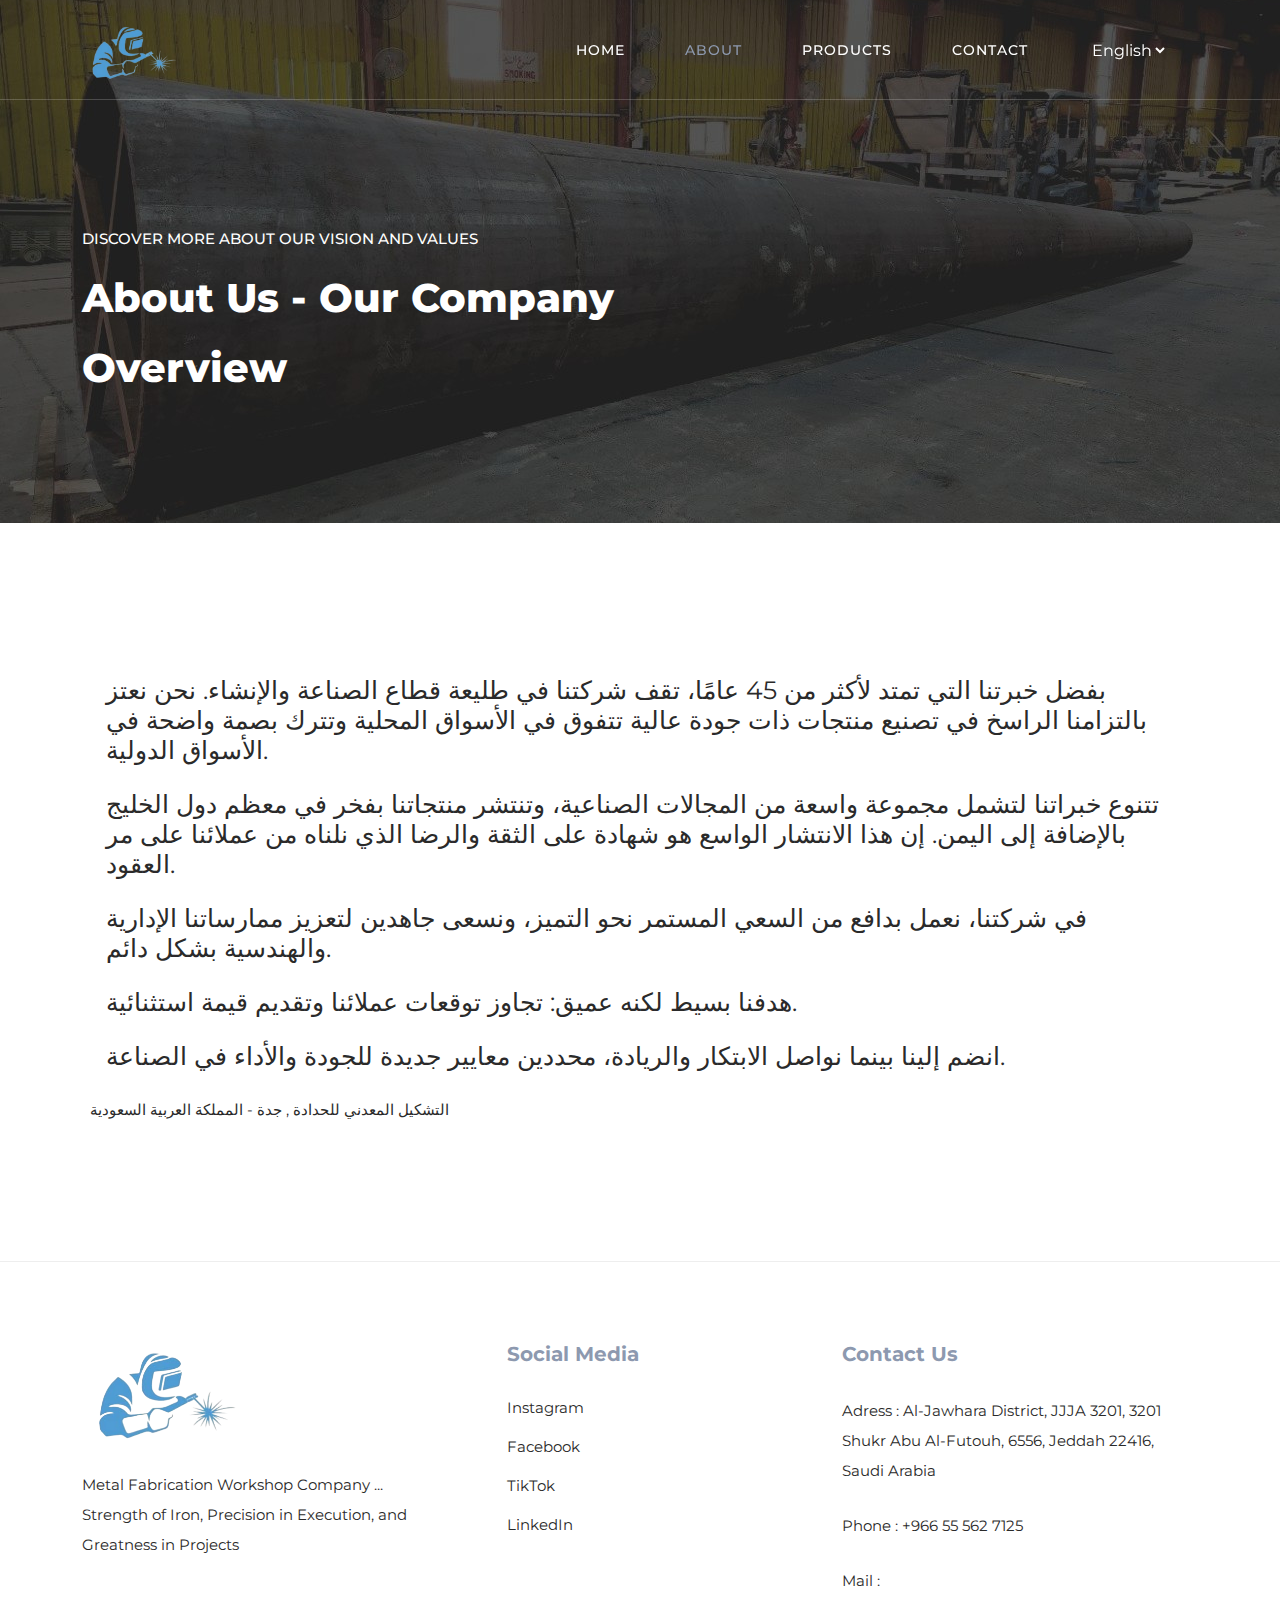
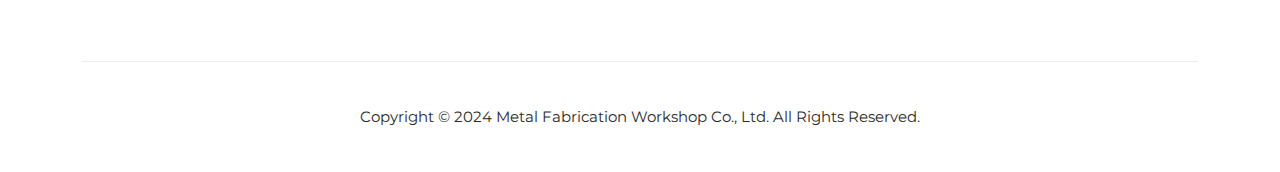
<file: about.html>
<!DOCTYPE html>
<html>

<head>

  <meta charset="UTF-8">
  <meta name="viewport" content="width=device-width, initial-scale=1, shrink-to-fit=no">
  <meta name="description" content="">
  <meta name="author" content="">
  <link rel="preconnect" href="https://fonts.gstatic.com">
  <link href="https://fonts.googleapis.com/css2?family=Montserrat:wght@100;200;300;400;500;600;700;800;900&display=swap"
    rel="stylesheet">
  <link rel="preconnect" href="https://fonts.googleapis.com">
  <link rel="preconnect" href="https://fonts.gstatic.com" crossorigin>
  <link
    href="https://fonts.googleapis.com/css2?family=El+Messiri:wght@400..700&family=Oswald:wght@200..700&display=swap"
    rel="stylesheet">
  <title>Metal Fabrication Workshop Company</title>
  <link rel="icon" href="assets/images/logo.png" type="image/png">
  <!-- Bootstrap core CSS -->
  <link href="vendor/bootstrap/css/bootstrap.min.css" rel="stylesheet">

  <!-- Additional CSS Files -->
  <link rel="stylesheet" href="assets/css/fontawesome.css">
  <link rel="stylesheet" href="assets/css/templatemo-plot-listing.css">
  <link rel="stylesheet" href="assets/css/animated.css">
  <link rel="stylesheet" href="assets/css/owl.css">
  <!--

TemplateMo 564 Plot Listing

https://templatemo.com/tm-564-plot-listing

-->
</head>

<body>

  <!-- ***** Preloader Start ***** -->
  <div id="js-preloader" class="js-preloader">
    <div class="preloader-inner">
      <span class="dot"></span>
      <div class="dots">
        <span></span>
        <span></span>
        <span></span>
      </div>
    </div>
  </div>
  <!-- ***** Preloader End ***** -->

  <!-- ***** Header Area Start ***** -->
  <header class="header-area header-sticky wow slideInDown" data-wow-duration="0.75s" data-wow-delay="0s">
    <div class="container">
      <div class="row">
        <div class="col-12">
          <nav class="main-nav">
            <!-- ***** Logo Start ***** -->
            <a href="index.html" class="logo">
              <img src="assets/images/logo.png" alt="">
            </a>
            <!-- ***** Logo End ***** -->
            <!-- ***** Menu Start ***** -->
            <ul class="nav">
              <li><a href="index.html" data-trans="home">Home</a></li>
              <li><a href="about.html" class="active" data-trans="about">About</a></li>
              <li><a href="products.html" data-trans="products">Products</a></li>
              <li><a href="contact.html" data-trans="contact">Contact</a></li>
              <li>
                <select name="lang" id="lang-select">
                  <option value="en">English</option>
                  <option value="ar">العربية</option>

                </select>
              </li>
            </ul>
            <a class='menu-trigger'>
              <span>Menu</span>
            </a>
            <!-- ***** Menu End ***** -->
          </nav>
        </div>
      </div>
    </div>
  </header>
  <!-- ***** Header Area End ***** -->

  <div class="page-heading">
    <div class="container">
      <div class="row">
        <div class="col-lg-8">
          <div class="top-text header-text">
            <h6 data-trans="aboutSubTitle">Discover More About Our Vision and Values</h6>
            <h2 data-trans="aboutTitle">About Us - Our Company Overview</h2>
          </div>
        </div>
      </div>
    </div>
  </div>



  <div class="about-post">
    <div class="container">
      <div class="row">
        <div class="col-lg-12">
          <div class="about">
            <div class="about-section">
              <p data-trans="aboutFirst">بفضل خبرتنا التي تمتد لأكثر من 45 عامًا، تقف شركتنا في طليعة قطاع الصناعة والإنشاء. نحن نعتز بالتزامنا
                الراسخ في تصنيع منتجات ذات جودة عالية تتفوق في الأسواق المحلية وتترك بصمة واضحة في الأسواق الدولية.</p>
              <p data-trans="aboutSecond">تتنوع خبراتنا لتشمل مجموعة واسعة من المجالات الصناعية، وتنتشر منتجاتنا بفخر في معظم دول الخليج بالإضافة
                إلى اليمن. إن هذا الانتشار الواسع هو شهادة على الثقة والرضا الذي نلناه من عملائنا على مر العقود.</p>
              <p data-trans="aboutThird">في شركتنا، نعمل بدافع من السعي المستمر نحو التميز، ونسعى جاهدين لتعزيز ممارساتنا الإدارية والهندسية
                بشكل دائم.</p>
              <p data-trans="aboutForth">هدفنا بسيط لكنه عميق: تجاوز توقعات عملائنا وتقديم قيمة استثنائية.</p>
              <p data-trans="aboutFifth">انضم إلينا بينما نواصل الابتكار والريادة، محددين معايير جديدة للجودة والأداء في الصناعة.</p>
              <p class="sign" data-trans="aboutSixth">التشكيل المعدني للحدادة , جدة - المملكة العربية السعودية</p>
            </div>
          </div>

        </div>
      </div>
    </div>
  </div>

  <footer>
    <div class="container">
      <div class="row">
        <div class="col-lg-4">
          <div class="about">
            <div class="logo">
              <img src="assets/images/logo.png" alt="mfwcLogo">
            </div>
            <p data-trans="logoAndSolgan">Metal Fabrication Workshop Company ... <br> Strength of Iron, Precision in
              Execution, and Greatness in
              Projects</p>
          </div>
        </div>
        <div class="col-lg-4">
          <div class="helpful-links">
            <h4 data-trans="social">Social Media</h4>
            <div class="row">
              <div class="col-lg-12">
                <ul>
                  <li><a href="#" data-trans="insta">Instagram</a></li>
                  <li><a href="#" data-trans="face">Facebook</a></li>
                  <li><a href="#" data-trans="tiktok">TikTok</a></li>
                  <li><a href="#" data-trans="linkedin">LinkedIn</a></li>
                </ul>
              </div>
            </div>
          </div>
        </div>
        <div class="col-lg-4">
          <div class="contact-us">
            <h4 data-trans="contact">Contact Us</h4>
            <p data-trans="contactAdress">Adress : Al-Jawhara District, JJJA 3201, 3201 Shukr Abu Al-Futouh, 6556,
              Jeddah 22416, Saudi Arabia</p>
            <p data-trans="contactPhone">Phone : +966 55 562 7125</p>
            <p data-trans="contactMail">Mail : </p>
          </div>
        </div>
        <div class="col-lg-12">
          <div class="sub-footer">
            <p data-trans="copyright">Copyright © 2024 Metal Fabrication Workshop Co., Ltd. All Rights Reserved.
              <br>
          </div>
        </div>
      </div>
    </div>
  </footer>


  <!-- Scripts -->
  <script src="vendor/jquery/jquery.min.js"></script>
  <script src="vendor/bootstrap/js/bootstrap.bundle.min.js"></script>
  <script src="assets/js/owl-carousel.js"></script>
  <script src="assets/js/animation.js"></script>
  <script src="assets/js/imagesloaded.js"></script>
  <script src="assets/js/custom.js"></script>

</body>

</html>
</file>
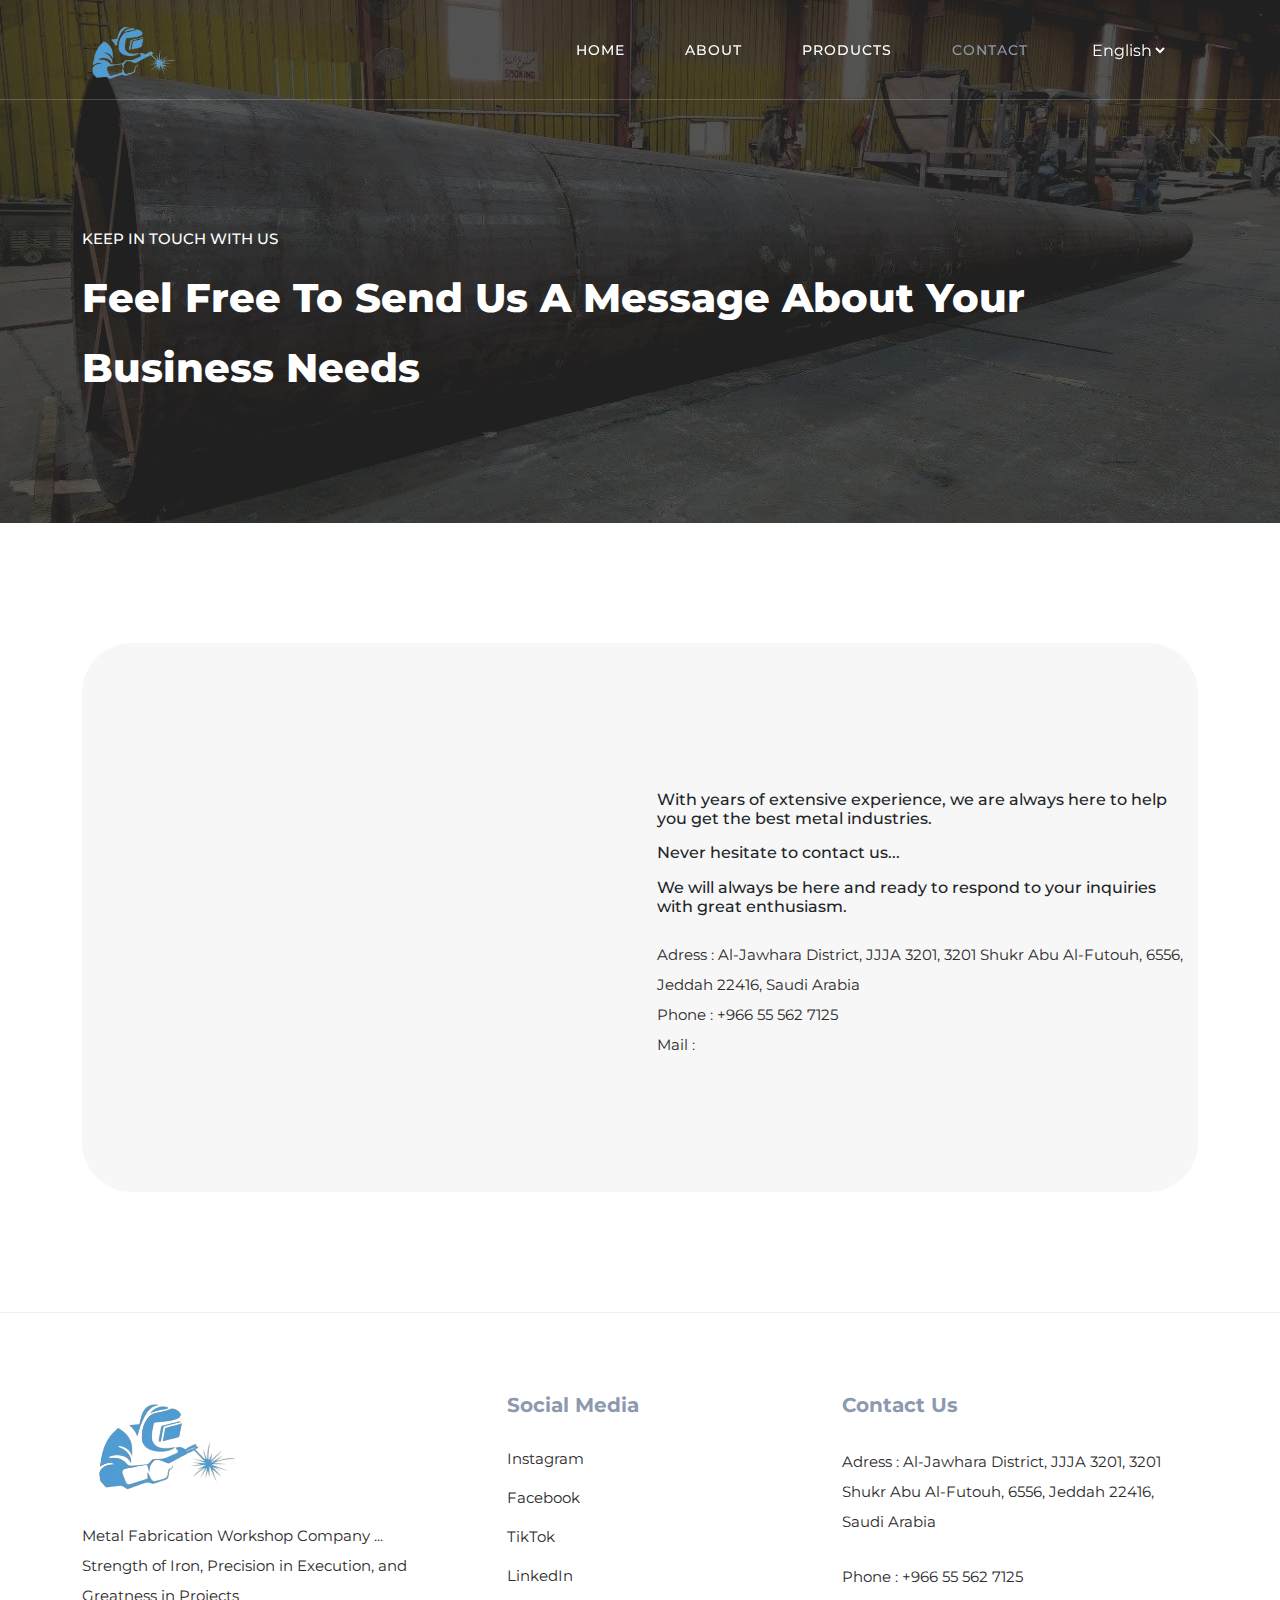
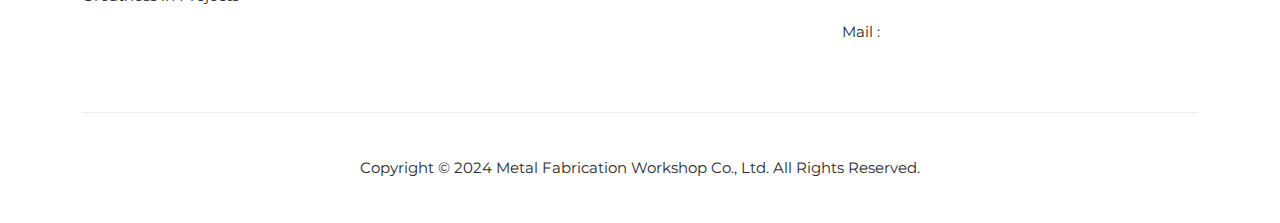
<file: contact.html>
<!DOCTYPE html>
<html>
<head>

  <meta charset="UTF-8">
  <meta name="viewport" content="width=device-width, initial-scale=1, shrink-to-fit=no">
  <meta name="description" content="">
  <meta name="author" content="">
  <link rel="preconnect" href="https://fonts.gstatic.com">
  <link href="https://fonts.googleapis.com/css2?family=Montserrat:wght@100;200;300;400;500;600;700;800;900&display=swap"
    rel="stylesheet">
  <link rel="preconnect" href="https://fonts.googleapis.com">
  <link rel="preconnect" href="https://fonts.gstatic.com" crossorigin>
  <link href="https://fonts.googleapis.com/css2?family=El+Messiri:wght@400..700&family=Oswald:wght@200..700&display=swap" rel="stylesheet">
  <title>Metal Fabrication Workshop Company</title>
  <link rel="icon" href="assets/images/logo.png" type="image/png">
  <!-- Bootstrap core CSS -->
  <link href="vendor/bootstrap/css/bootstrap.min.css" rel="stylesheet">

  <!-- Additional CSS Files -->
  <link rel="stylesheet" href="assets/css/fontawesome.css">
  <link rel="stylesheet" href="assets/css/templatemo-plot-listing.css">
  <link rel="stylesheet" href="assets/css/animated.css">
  <link rel="stylesheet" href="assets/css/owl.css">
  <!--

TemplateMo 564 Plot Listing

https://templatemo.com/tm-564-plot-listing

-->
</head>

<body>

  <!-- ***** Preloader Start ***** -->
  <div id="js-preloader" class="js-preloader">
    <div class="preloader-inner">
      <span class="dot"></span>
      <div class="dots">
        <span></span>
        <span></span>
        <span></span>
      </div>
    </div>
  </div>
  <!-- ***** Preloader End ***** -->

  <!-- ***** Header Area Start ***** -->
  <header class="header-area header-sticky wow slideInDown" data-wow-duration="0.75s" data-wow-delay="0s">
    <div class="container">
      <div class="row">
        <div class="col-12">
          <nav class="main-nav">
            <!-- ***** Logo Start ***** -->
            <a href="index.html" class="logo">
              <img src="assets/images/logo.png" alt="">
            </a>
            <!-- ***** Logo End ***** -->
            <!-- ***** Menu Start ***** -->
            <ul class="nav">
              <li><a href="index.html" data-trans="home">Home</a></li>
              <li><a href="about.html" data-trans="about">About</a></li>
              <li><a href="products.html" data-trans="products">Products</a></li>
              <li><a href="contact.html" class="active" data-trans="contact">Contact</a></li>
              <li>
                <select name="lang" id="lang-select">
                  <option value="en">English</option>
                  <option value="ar">العربية</option>

                </select>
              </li>
            </ul>
            <a class='menu-trigger'>
              <span>Menu</span>
            </a>
            <!-- ***** Menu End ***** -->
          </nav>
        </div>
      </div>
    </div>
  </header>
  <!-- ***** Header Area End ***** -->

  <div class="page-heading">
    <div class="container">
      <div class="row">
        <div class="col-lg-12">
          <div class="top-text header-text">
            <h6 data-trans="contactSubTitle">Keep in touch with us</h6>
            <h2 data-trans="contactTitle">Feel free to send us a message about your business needs</h2>
          </div>
        </div>
      </div>
    </div>
  </div>

  <div class="contact-page">
    <div class="container">
      <div class="row">
        <div class="col-lg-12">
          <div class="inner-content">
            <div class="row">
              <div class="col-lg-6">
                <div id="map">
                  <iframe src="https://www.google.com/maps/embed?pb=!1m18!1m12!1m3!1d3713.6817769018066!2d39.25644631080807!3d21.441749573383817!2m3!1f0!2f0!3f0!3m2!1i1024!2i768!4f13.1!3m3!1m2!1s0x15c3cd0054974f51%3A0xd454ae01840c3486!2z2KfZhNiq2LTZg9mK2YQg2KfZhNmF2LnYr9mG2YogbWV0YWwgZmFicmljYXRpb24!5e0!3m2!1str!2str!4v1722418588848!5m2!1str!2str" width="600" height="550" style="border-radius:50px;" allowfullscreen="" loading="lazy" referrerpolicy="no-referrer-when-downgrade"></iframe>                </div>
              </div>
              <div class="col-lg-6 align-self-center">
                <h6 data-trans="contactFirstLine">With years of extensive experience, we are always here to help you get the best metal industries.</h6>
                <h6 data-trans="contactSecondLine">Never hesitate to contact us...</h6>
                <h6 data-trans="contactTherdLine">We will always be here and ready to respond to your inquiries with great enthusiasm.</h6>
                <br>
                  <ul>
                    <li><p data-trans="contactAdress">Adress : Al-Jawhara District, JJJA 3201, 3201 Shukr Abu Al-Futouh, 6556, Jeddah 22416, Saudi Arabia</p></li>
                    <li><p data-trans="contactPhone">Phone : +966 55 562 7125</p></li>
                    <li><p data-trans="contactMail">Mail : </p></li>
                  </ul>
              </div>
            </div>
          </div>
        </div>
      </div>
    </div>
  </div>

  <footer>
    <div class="container">
      <div class="row">
        <div class="col-lg-4">
          <div class="about">
            <div class="logo">
              <img src="assets/images/logo.png" alt="mfwcLogo">
            </div>
            <p data-trans="logoAndSolgan">Metal Fabrication Workshop Company ... <br> Strength of Iron, Precision in Execution, and Greatness in
              Projects</p>
          </div>
        </div>
        <div class="col-lg-4">
          <div class="helpful-links">
            <h4 data-trans="social">Social Media</h4>
            <div class="row">
              <div class="col-lg-12">
                <ul>
                  <li><a href="#" data-trans="insta">Instagram</a></li>
                  <li><a href="#" data-trans="face">Facebook</a></li>
                  <li><a href="#" data-trans="tiktok">TikTok</a></li>
                  <li><a href="#" data-trans="linkedin">LinkedIn</a></li>
                </ul>
              </div>
            </div>
          </div>
        </div>
        <div class="col-lg-4">
          <div class="contact-us">
            <h4 data-trans="contact">Contact Us</h4>
            <p data-trans="contactAdress">Adress : Al-Jawhara District, JJJA 3201, 3201 Shukr Abu Al-Futouh, 6556, Jeddah 22416, Saudi Arabia</p>
            <p data-trans="contactPhone">Phone : +966 55 562 7125</p>
            <p data-trans="contactMail">Mail : </p>
          </div>
        </div>
        <div class="col-lg-12">
          <div class="sub-footer">
            <p data-trans="copyright">Copyright © 2024 Metal Fabrication Workshop Co., Ltd. All Rights Reserved.
              <br>
          </div>
        </div>
      </div>
    </div>
  </footer>


  <!-- Scripts -->
  <script src="vendor/jquery/jquery.min.js"></script>
  <script src="vendor/bootstrap/js/bootstrap.bundle.min.js"></script>
  <script src="assets/js/owl-carousel.js"></script>
  <script src="assets/js/animation.js"></script>
  <script src="assets/js/imagesloaded.js"></script>
  <script src="assets/js/custom.js"></script>

</body>

</html>
</file>
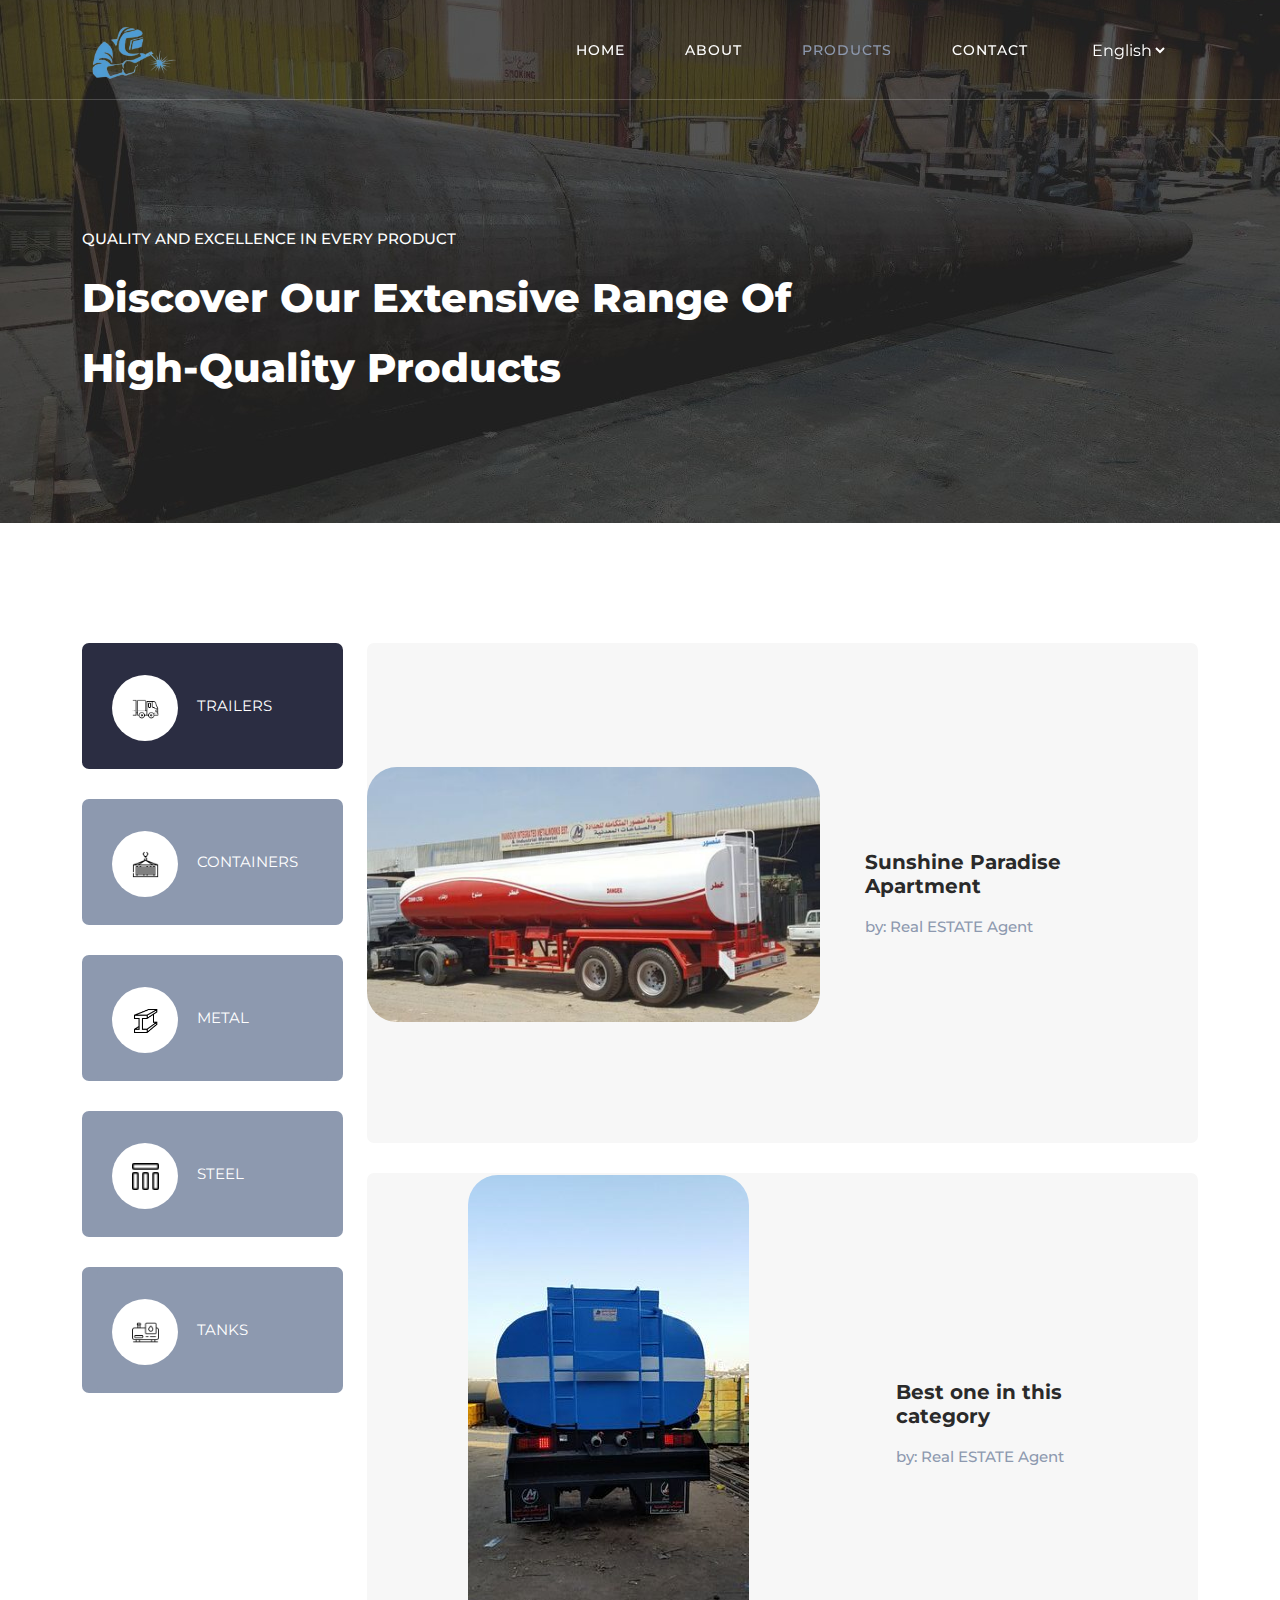
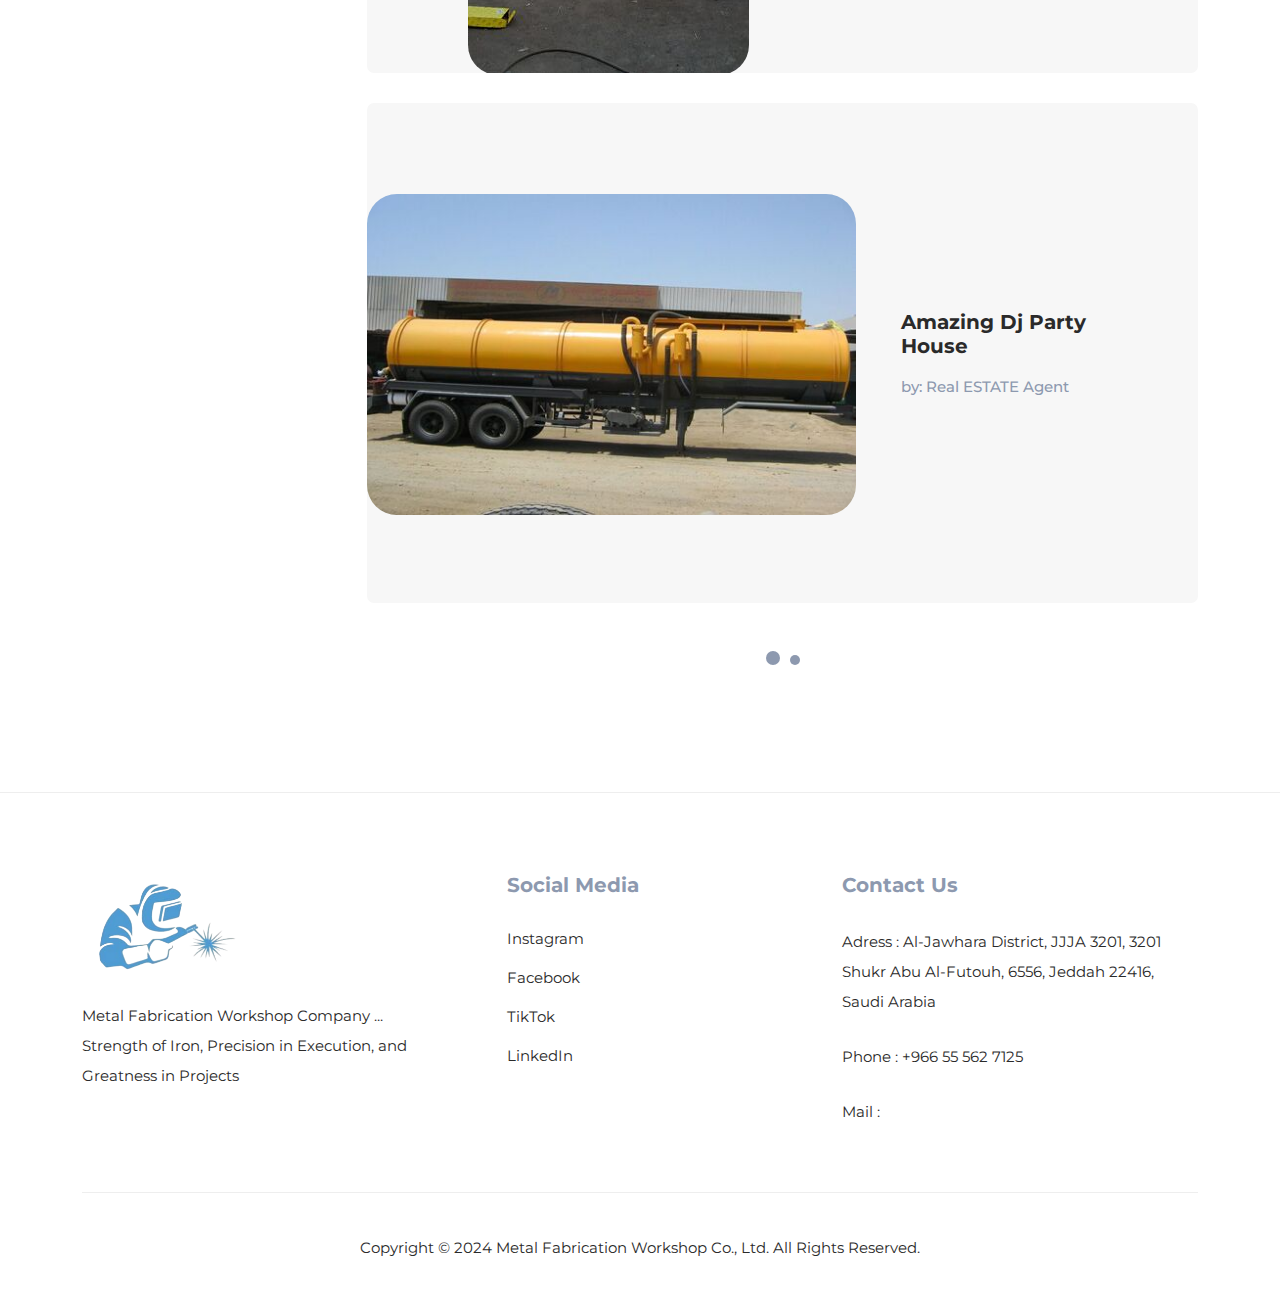
<file: products.html>
<!DOCTYPE html>
<html>

<head>

  <meta charset="UTF-8">
  <meta name="viewport" content="width=device-width, initial-scale=1, shrink-to-fit=no">
  <meta name="description" content="">
  <meta name="author" content="">
  <link rel="preconnect" href="https://fonts.gstatic.com">
  <link href="https://fonts.googleapis.com/css2?family=Montserrat:wght@100;200;300;400;500;600;700;800;900&display=swap"
    rel="stylesheet">
  <link rel="preconnect" href="https://fonts.googleapis.com">
  <link rel="preconnect" href="https://fonts.gstatic.com" crossorigin>
  <link
    href="https://fonts.googleapis.com/css2?family=El+Messiri:wght@400..700&family=Oswald:wght@200..700&display=swap"
    rel="stylesheet">
  <title>Metal Fabrication Workshop Company</title>
  <link rel="icon" href="assets/images/logo.png" type="image/png">
  <!-- Bootstrap core CSS -->
  <link href="vendor/bootstrap/css/bootstrap.min.css" rel="stylesheet">

  <!-- Additional CSS Files -->
  <link rel="stylesheet" href="assets/css/fontawesome.css">
  <link rel="stylesheet" href="assets/css/templatemo-plot-listing.css">
  <link rel="stylesheet" href="assets/css/animated.css">
  <link rel="stylesheet" href="assets/css/owl.css">
  <!--

TemplateMo 564 Plot Listing

https://templatemo.com/tm-564-plot-listing

-->
</head>

<body>

  <!-- ***** Preloader Start ***** -->
  <div id="js-preloader" class="js-preloader">
    <div class="preloader-inner">
      <span class="dot"></span>
      <div class="dots">
        <span></span>
        <span></span>
        <span></span>
      </div>
    </div>
  </div>
  <!-- ***** Preloader End ***** -->

  <!-- ***** Header Area Start ***** -->
  <header class="header-area header-sticky wow slideInDown" data-wow-duration="0.75s" data-wow-delay="0s">
    <div class="container">
      <div class="row">
        <div class="col-12">
          <nav class="main-nav">
            <!-- ***** Logo Start ***** -->
            <a href="index.html" class="logo">
              <img src="assets/images/logo.png" alt="">
            </a>
            <!-- ***** Logo End ***** -->
            <!-- ***** Menu Start ***** -->
            <ul class="nav">
              <li><a href="index.html" data-trans="home">Home</a></li>
              <li><a href="about.html" data-trans="about">About</a></li>
              <li><a href="products.html" class="active" data-trans="products">Products</a></li>
              <li><a href="contact.html" data-trans="contact">Contact</a></li>
              <li>
                <select name="lang" id="lang-select">
                  <option value="en">English</option>
                  <option value="ar">العربية</option>

                </select>
              </li>
            </ul>
            <a class='menu-trigger'>
              <span>Menu</span>
            </a>
            <!-- ***** Menu End ***** -->
          </nav>
        </div>
      </div>
    </div>
  </header>
  <!-- ***** Header Area End ***** -->

  <div class="page-heading">
    <div class="container">
      <div class="row">
        <div class="col-lg-8">
          <div class="top-text header-text">
            <h6 data-trans="productSubTitle">Quality and Excellence in Every Product</h6>
            <h2 data-trans="productTitle">Discover Our Extensive Range of High-Quality Products </h2>
          </div>
        </div>
      </div>
    </div>
  </div>

  <div class="listing-page">
    <div class="container">
      <div class="row">
        <div class="col-lg-12">
          <div class="naccs">
            <div class="grid">
              <div class="row">
                <div class="col-lg-3">
                  <div class="menu">
                    <div class="first-thumb active">
                      <div class="thumb">
                        <span class="icon"><img src="assets/images/icons8-tow-truck-with-trailers-80.png" alt=""></span>
                        <span data-trans="trailers">TRAILERS</span>
                      </div>
                    </div>
                    <div>
                      <div class="thumb">
                        <span class="icon"><img src="assets/images/icons8-container-64.png" alt=""></span>
                        <span data-trans="containers">CONTAINERS</span>
                      </div>
                    </div>
                    <div>
                      <div class="thumb">
                        <span class="icon"><img src="assets/images/icons8-metal-50.png" alt=""></span>
                        <span data-trans="metal">METAL FABRICATION</span>
                      </div>
                    </div>
                    <div>
                      <div class="thumb">
                        <span class="icon"><img src="assets/images/icons8-structure.png" alt=""></span>
                        <span data-trans="steel">STEEL STRUCTURES</span>
                      </div>
                    </div>
                    <div class="last-thumb">
                      <div class="thumb">
                        <span class="icon"><img src="assets/images/icons8-water-tank-64.png" alt=""></span>
                        <span data-trans="tanks">TANKS</span>
                      </div>
                    </div>
                  </div>
                </div>
                <div class="col-lg-9">
                  <ul class="nacc">
                    <!-- first category listing of items -->
                    <li class="active">
                      <div>
                        <div class="col-lg-12">
                          <div class="owl-carousel owl-listing">
                            <div class="item">
                              <div class="row">
                                <div class="col-lg-12">
                                  <div class="listing-item">
                                    <div class="left-image">
                                      <a href="#"><img src="assets/images/tril2.jpg" alt=""></a>
                                      <div class="hover-content">
                                        <div class="main-white-button">
                                          <a href="contact.html"><i class="fa fa-eye"></i> Contact Now</a>
                                        </div>
                                      </div>
                                    </div>
                                    <div class="right-content align-self-center">
                                      <h4>Sunshine Paradise Apartment</h4>
                                      <h6>by: Real ESTATE Agent</h6>
                                    </div>
                                  </div>
                                </div>
                                <div class="col-lg-12">
                                  <div class="listing-item">
                                    <div class="left-image">
                                      <a href="#"><img src="assets/images/tril3.jpg" alt=""></a>
                                      <div class="hover-content">
                                        <div class="main-white-button">
                                          <a href="contact.html"><i class="fa fa-eye"></i> Contact Now</a>
                                        </div>
                                      </div>
                                    </div>
                                    <div class="right-content align-self-center">
                                      <h4>Best one in this category</h4>
                                      <h6>by: Real ESTATE Agent</h6>
                                    </div>
                                  </div>
                                </div>
                                <div class="col-lg-12">
                                  <div class="listing-item">
                                    <div class="left-image">
                                      <a href="#"><img src="assets/images/tril4.jpg" alt=""></a>
                                      <div class="hover-content">
                                        <div class="main-white-button">
                                          <a href="contact.html"><i class="fa fa-eye"></i> Contact Now</a>
                                        </div>
                                      </div>
                                    </div>
                                    <div class="right-content align-self-center">
                                      <h4>Amazing Dj Party House</h4>
                                      <h6>by: Real ESTATE Agent</h6>
                                    </div>
                                  </div>
                                </div>
                              </div>
                            </div>
                            <div class="item">
                              <div class="row">
                                <div class="col-lg-12">
                                  <div class="listing-item">
                                    <div class="left-image">
                                      <a href="#"><img src="assets/images/tril5.jpg" alt=""></a>
                                      <div class="hover-content">
                                        <div class="main-white-button">
                                          <a href="contact.html"><i class="fa fa-eye"></i> Contact Now</a>
                                        </div>
                                      </div>
                                    </div>
                                    <div class="right-content align-self-center">
                                      <h4>Sunshine Villa Condo</h4>
                                      <h6>by: Real ESTATE Agent</h6>
                                    </div>
                                  </div>
                                </div>
                                <div class="col-lg-12">
                                  <div class="listing-item">
                                    <div class="left-image">
                                      <a href="#"><img src="assets/images/tril6.jpg" alt=""></a>
                                      <div class="hover-content">
                                        <div class="main-white-button">
                                          <a href="contact.html"><i class="fa fa-eye"></i> Contact Now</a>
                                        </div>
                                      </div>
                                    </div>
                                    <div class="right-content align-self-center">
                                      <h4>Gaming Studio Units</h4>
                                      <h6>by: Real ESTATE Agent</h6>
                                    </div>
                                  </div>
                                </div>
                                <div class="col-lg-12">
                                  <div class="listing-item">
                                    <div class="left-image">
                                      <a href="#"><img src="assets/images/tank1.png" alt=""></a>
                                      <div class="hover-content">
                                        <div class="main-white-button">
                                          <a href="contact.html"><i class="fa fa-eye"></i> Contact Now</a>
                                        </div>
                                      </div>
                                    </div>
                                    <div class="right-content align-self-center">
                                      <h4>Gaming Studio Units</h4>
                                      <h6>by: Real ESTATE Agent</h6>
                                    </div>
                                  </div>
                                </div>
                              </div>
                            </div>
                          </div>
                    </li>

                    <!-- second category listing of items -->
                    <li>
                      <div>
                        <div class="col-lg-12">
                          <div class="owl-carousel owl-listing">
                            <div class="item">
                              <div class="row">
                                <div class="col-lg-12">
                                  <div class="listing-item">
                                    <div class="left-image">
                                      <a href="#"><img src="assets/images/contianer2.jpg" alt=""></a>
                                      <div class="hover-content">
                                        <div class="main-white-button">
                                          <a href="contact.html"><i class="fa fa-eye"></i> Contact Now</a>
                                        </div>
                                      </div>
                                    </div>
                                    <div class="right-content align-self-center">
                                      <h4>Food Item 2</h4>
                                      <h6>by: Food Delivery</h6>
                                    </div>
                                  </div>
                                </div>
                                <div class="col-lg-12">
                                  <div class="listing-item">
                                    <div class="left-image">
                                      <a href="#"><img src="assets/images/contianer3.jpg" alt=""></a>
                                      <div class="hover-content">
                                        <div class="main-white-button">
                                          <a href="contact.html"><i class="fa fa-eye"></i> Contact Now</a>
                                        </div>
                                      </div>
                                    </div>
                                    <div class="right-content align-self-center">
                                      <h4>Food Item 3</h4>
                                      <h6>by: Food Delivery</h6>
                                    </div>
                                  </div>
                                </div>
                              </div>
                            </div>
                          </div>
                        </div>
                      </div>
                    </li>

                    <!-- third category first page -->
                    <li>
                      <div>
                        <div class="col-lg-12">
                          <div class="owl-carousel owl-listing">
                            <div class="item">
                              <div class="row">
                                <div class="col-lg-12">
                                  <div class="listing-item">
                                    <div class="left-image">
                                      <a href="#"><img src="assets/images/metal2.jpg" alt=""></a>
                                      <div class="hover-content">
                                        <div class="main-white-button">
                                          <a href="contact.html"><i class="fa fa-eye"></i> Contact Now</a>
                                        </div>
                                      </div>
                                    </div>
                                    <div class="right-content align-self-center">
                                      <h4>Third Category First Page</h4>
                                      <h6>by: Sale Agent</h6>
                                    </div>
                                  </div>
                                </div>
                                <div class="col-lg-12">
                                  <div class="listing-item">
                                    <div class="left-image">
                                      <a href="#"><img src="assets/images/metal3.jpg" alt=""></a>
                                      <div class="hover-content">
                                        <div class="main-white-button">
                                          <a href="contact.html"><i class="fa fa-eye"></i> Contact Now</a>
                                        </div>
                                      </div>
                                    </div>
                                    <div class="right-content align-self-center">
                                      <h4>Car Item 2</h4>
                                      <h6>by: Sale Agent</h6>
                                    </div>
                                  </div>
                                </div>
                                <div class="col-lg-12">
                                  <div class="listing-item">
                                    <div class="left-image">
                                      <a href="#"><img src="assets/images/metal4.jpg" alt=""></a>
                                      <div class="hover-content">
                                        <div class="main-white-button">
                                          <a href="contact.html"><i class="fa fa-eye"></i> Contact Now</a>
                                        </div>
                                      </div>
                                    </div>
                                    <div class="right-content align-self-center">
                                      <h4>Car Item 3</h4>
                                      <h6>by: Sale Agent</h6>
                                    </div>
                                  </div>
                                </div>
                              </div>
                            </div>

                            <!-- third category second page -->
                            <div class="item">
                              <div class="row">
                                <div class="col-lg-12">
                                  <div class="listing-item">
                                    <div class="left-image">
                                      <a href="#"><img src="assets/images/metal5.jpg" alt=""></a>
                                      <div class="hover-content">
                                        <div class="main-white-button">
                                          <a href="contact.html"><i class="fa fa-eye"></i> Contact Now</a>
                                        </div>
                                      </div>
                                    </div>
                                    <div class="right-content align-self-center">
                                      <h4>Third Category Second Page</h4>
                                      <h6>by: Sale Agent</h6>
                                    </div>
                                  </div>
                                </div>
                                <div class="col-lg-12">
                                  <div class="listing-item">
                                    <div class="left-image">
                                      <a href="#"><img src="assets/images/metal6.jpg" alt=""></a>
                                      <div class="hover-content">
                                        <div class="main-white-button">
                                          <a href="contact.html"><i class="fa fa-eye"></i> Contact Now</a>
                                        </div>
                                      </div>
                                    </div>
                                    <div class="right-content align-self-center">
                                      <h4>Car Item 5</h4>
                                      <h6>by: Sale Agent</h6>
                                    </div>
                                  </div>
                                </div>
                                <div class="col-lg-12">
                                  <div class="listing-item">
                                    <div class="left-image">
                                      <a href="#"><img src="assets/images/metal7.jpg" alt=""></a>
                                      <div class="hover-content">
                                        <div class="main-white-button">
                                          <a href="contact.html"><i class="fa fa-eye"></i> Contact Now</a>
                                        </div>
                                      </div>
                                    </div>
                                    <div class="right-content align-self-center">
                                      <h4>Car Item 6</h4>
                                      <h6>by: Sale Agent</h6>
                                    </div>
                                  </div>
                                </div>
                              </div>
                            </div>
                            <!-- third category third page -->
                            <!-- NONE -->
                          </div>
                        </div>
                      </div>
                    </li>

                    <!-- 4th category 1st page -->
                    <li>
                      <div>
                        <div class="col-lg-12">
                          <div class="owl-carousel owl-listing">
                            <div class="item">
                              <div class="row">
                                <div class="col-lg-12">
                                  <div class="listing-item">
                                    <div class="left-image">
                                      <a href="#"><img src="assets/images/struct2.jpg" alt=""></a>
                                      <div class="hover-content">
                                        <div class="main-white-button">
                                          <a href="contact.html"><i class="fa fa-eye"></i> Contact Now</a>
                                        </div>
                                      </div>
                                    </div>
                                    <div class="right-content align-self-center">
                                      <h4>Traveling Item 1</h4>
                                      <h6>by: Travel Agent</h6>
                                    </div>
                                  </div>
                                </div>
                                <div class="col-lg-12">
                                  <div class="listing-item">
                                    <div class="left-image">
                                      <a href="#"><img src="assets/images/struct3.jpg" alt=""></a>
                                      <div class="hover-content">
                                        <div class="main-white-button">
                                          <a href="contact.html"><i class="fa fa-eye"></i> Contact Now</a>
                                        </div>
                                      </div>
                                    </div>
                                    <div class="right-content align-self-center">
                                      <h4>Traveling Item 2</h4>
                                      <h6>by: Travel Agent</h6>
                                    </div>
                                  </div>
                                </div>
                              </div>
                            </div>
                          </div>
                        </div>
                      </div>
                </li>

                <!-- 5th category 1st page -->
                <li>
                  <div>
                    <div class="col-lg-12">
                      <div class="owl-carousel owl-listing">
                        <div class="item">
                          <div class="row">
                            <div class="col-lg-12">
                              <div class="listing-item">
                                <div class="left-image">
                                  <a href="#"><img src="assets/images/tank2.jpg" alt=""></a>
                                  <div class="hover-content">
                                    <div class="main-white-button">
                                      <a href="contact.html"><i class="fa fa-eye"></i> Contact Now</a>
                                    </div>
                                  </div>
                                </div>
                                <div class="right-content align-self-center">
                                  <h4>Traveling Item 1</h4>
                                  <h6>by: Travel Agent</h6>
                                </div>
                              </div>
                            </div>
                            <div class="col-lg-12">
                              <div class="listing-item">
                                <div class="left-image">
                                  <a href="#"><img src="assets/images/tank3.jpg" alt=""></a>
                                  <div class="hover-content">
                                    <div class="main-white-button">
                                      <a href="contact.html"><i class="fa fa-eye"></i> Contact Now</a>
                                    </div>
                                  </div>
                                </div>
                                <div class="right-content align-self-center">
                                  <h4>Traveling Item 2</h4>
                                  <h6>by: Travel Agent</h6>
                                </div>
                              </div>
                            </div>
                            <div class="col-lg-12">
                              <div class="listing-item">
                                <div class="left-image">
                                  <a href="#"><img src="assets/images/tank4.jpg" alt=""></a>
                                  <div class="hover-content">
                                    <div class="main-white-button">
                                      <a href="contact.html"><i class="fa fa-eye"></i> Contact Now</a>
                                    </div>
                                  </div>
                                </div>
                                <div class="right-content align-self-center">
                                  <h4>Traveling Item 2</h4>
                                  <h6>by: Travel Agent</h6>
                                </div>
                              </div>
                            </div>
                          </div>
                        </div>

                        <div class="item">
                          <div class="row">
                            <div class="col-lg-12">
                              <div class="listing-item">
                                <div class="left-image">
                                  <a href="#"><img src="assets/images/tank5.jpg" alt=""></a>
                                  <div class="hover-content">
                                    <div class="main-white-button">
                                      <a href="contact.html"><i class="fa fa-eye"></i> Contact Now</a>
                                    </div>
                                  </div>
                                </div>
                                <div class="right-content align-self-center">
                                  <h4>Traveling Item 2</h4>
                                  <h6>by: Travel Agent</h6>
                                </div>
                              </div>
                            </div>
                            <div class="col-lg-12">
                              <div class="listing-item">
                                <div class="left-image">
                                  <a href="#"><img src="assets/images/tank6.jpg" alt=""></a>
                                  <div class="hover-content">
                                    <div class="main-white-button">
                                      <a href="contact.html"><i class="fa fa-eye"></i> Contact Now</a>
                                    </div>
                                  </div>
                                </div>
                                <div class="right-content align-self-center">
                                  <h4>Traveling Item 2</h4>
                                  <h6>by: Travel Agent</h6>
                                </div>
                              </div>
                            </div>
                          </div>
                        </div>
                      </div>
                    </div>
              </div>
              </li>

              </ul>

            </div>
          </div>
        </div>
      </div>
    </div>
  </div>
  </div>
  </div>

  <footer>
    <div class="container">
      <div class="row">
        <div class="col-lg-4">
          <div class="about">
            <div class="logo">
              <img src="assets/images/logo.png" alt="mfwcLogo">
            </div>
            <p data-trans="logoAndSolgan">Metal Fabrication Workshop Company ... <br> Strength of Iron, Precision in
              Execution, and Greatness in
              Projects</p>
          </div>
        </div>
        <div class="col-lg-4">
          <div class="helpful-links">
            <h4 data-trans="social">Social Media</h4>
            <div class="row">
              <div class="col-lg-12">
                <ul>
                  <li><a href="#" data-trans="insta">Instagram</a></li>
                  <li><a href="#" data-trans="face">Facebook</a></li>
                  <li><a href="#" data-trans="tiktok">TikTok</a></li>
                  <li><a href="#" data-trans="linkedin">LinkedIn</a></li>
                </ul>
              </div>
            </div>
          </div>
        </div>
        <div class="col-lg-4">
          <div class="contact-us">
            <h4 data-trans="contact">Contact Us</h4>
            <p data-trans="contactAdress">Adress : Al-Jawhara District, JJJA 3201, 3201 Shukr Abu Al-Futouh, 6556,
              Jeddah 22416, Saudi Arabia</p>
            <p data-trans="contactPhone">Phone : +966 55 562 7125</p>
            <p data-trans="contactMail">Mail : </p>
          </div>
        </div>
        <div class="col-lg-12">
          <div class="sub-footer">
            <p data-trans="copyright">Copyright © 2024 Metal Fabrication Workshop Co., Ltd. All Rights Reserved.
              <br>
          </div>
        </div>
      </div>
    </div>
  </footer>

  <!-- Scripts -->
  <script src="vendor/jquery/jquery.min.js"></script>
  <script src="vendor/bootstrap/js/bootstrap.bundle.min.js"></script>
  <script src="assets/js/owl-carousel.js"></script>
  <script src="assets/js/animation.js"></script>
  <script src="assets/js/imagesloaded.js"></script>
  <script src="assets/js/custom.js"></script>

</body>

</html>
</file>
<file: assets/css/templatemo-plot-listing.css>
/*

TemplateMo 564 Plot Listing

https://templatemo.com/tm-564-plot-listing

*/

/* ---------------------------------------------
Table of contents
------------------------------------------------
01. font & reset css
02. reset
03. global styles
04. header
05. banner
06. features
07. testimonials
08. contact
09. footer
10. preloader
11. search
12. portfolio

--------------------------------------------- */
/* 
---------------------------------------------
font & reset css
--------------------------------------------- 
*/
@import url('https://fonts.googleapis.com/css2?family=Montserrat:wght@100;200;300;400;500;600;700;800;900&display=swap');
/* 
---------------------------------------------
reset
--------------------------------------------- 
*/
html, body, div, span, applet, object, iframe, h1, h2, h3, h4, h5, h6, p, blockquote, div
pre, a, abbr, acronym, address, big, cite, code, del, dfn, em, font, img, ins, kbd, q,
s, samp, small, strike, strong, sub, sup, tt, var, b, u, i, center, dl, dt, dd, ol, ul, li,
figure, header, nav, section, article, aside, footer, figcaption {
  margin: 0;
  padding: 0;
  border: 0;
  outline: 0;
}

/* clear fix */
.grid:after {
  content: '';
  display: block;
  clear: both;
}

/* ---- .grid-item ---- */

.grid-sizer,
.grid-item {
  width: 50%;
}

.grid-item {
  float: left;
}

.grid-item img {
  display: block;
  max-width: 100%;
}

.clearfix:after {
  content: ".";
  display: block;
  clear: both;
  visibility: hidden;
  line-height: 0;
  height: 0;
}

.clearfix {
  display: inline-block;
}

html[xmlns] .clearfix {
  display: block;
}

* html .clearfix {
  height: 1%;
}

ul, li {
  padding: 0;
  margin: 0;
  list-style: none;
}

header, nav, section, article, aside, footer, hgroup {
  display: block;
}

* {
  box-sizing: border-box;
}

html, body {
  font-family: 'Montserrat', sans-serif;
  font-weight: 400;
  background-color: #fff;
  -ms-text-size-adjust: 100%;
  -webkit-font-smoothing: antialiased;
  -moz-osx-font-smoothing: grayscale;
}

a {
  text-decoration: none !important;
}

h1, h2, h3, h4, h5, h6 {
  margin-top: 0px;
  margin-bottom: 0px;
}

ul {
  margin-bottom: 0px;
}

p {
  font-size: 15px;
  line-height: 30px;
  color: #2a2a2a;
}

img {
  margin-bottom: -3px;
  width: 100%;
  overflow: hidden;
}

/* 
---------------------------------------------
global styles
--------------------------------------------- 
*/
html,
body {
  background: #fff;
  font-family: 'Montserrat', sans-serif;
}

::selection {
  background: #03a4ed;
  color: #fff;
}

::-moz-selection {
  background: #03a4ed;
  color: #fff;
}

@media (max-width: 991px) {
  html, body {
    overflow-x: hidden;
  }
  .mobile-top-fix {
    margin-top: 30px;
    margin-bottom: 0px;
  }
  .mobile-bottom-fix {
    margin-bottom: 30px;
  }
  .mobile-bottom-fix-big {
    margin-bottom: 60px;
  }
}

.page-section {
  margin-top: 120px;
}

.section-heading h2 {
  font-size: 35px;
  margin-bottom: 25px;
  text-transform: capitalize;
  color: #2a2a2a;
  font-weight: 700;
  position: relative;
  z-index: 2;
  line-height: 44px;
}

.section-heading h6 {
  text-transform: uppercase;
  font-size: 15px;
  font-weight: 500;
  color: #8d99af;
}

.main-white-button a {
  display: inline-block;
  background-color: #fff;
  font-size: 15px;
  font-weight: 400;
  color: #2a2a2a;
  text-transform: capitalize;
  padding: 12px 25px;
  border-radius: 7px;
  letter-spacing: 0.25px;
  transition: all .3s;
}

.main-white-button a i {
  margin-right: 10px;
  width: 22px;
  height: 22px;
  background-color: #8d99af;
  color: #fff;
  border-radius: 50%;
  display: inline-block;
  text-align: center;
  font-size: 12px;
  line-height: 22px;
}

.main-white-button a:hover {
  background-color: #8d99af;
  color: #fff;
}

/* 
---------------------------------------------
header
--------------------------------------------- 
*/

.background-header {
  background-color: #fff!important;
  height: 80px!important;
  position: fixed!important;
  top: 0px;
  left: 0px;
  right: 0px;
  box-shadow: 0px 0px 10px rgba(0,0,0,0.15)!important;
}

.background-header .logo,
.background-header .main-nav .nav li a {
  color: #1e1e1e!important;
}
.background-header .main-nav .nav li select {
  color: #1e1e1e!important;
}

.background-header .main-nav .nav li:hover a {
  color: #8d99af!important;
}

.background-header .nav li a.active {
  color: #8d99af!important;
}

.header-area {
  background-color: transparent;
  border-bottom: 1px solid rgba(250,250,250,0.2);
  position: fixed;
  top: 0px;
  left: 0px;
  right: 0px;
  z-index: 100;
  height: 100px;
  -webkit-transition: all .5s ease 0s;
  -moz-transition: all .5s ease 0s;
  -o-transition: all .5s ease 0s;
  transition: all .5s ease 0s;
}

.header-area .main-nav {
  min-height: 80px;
  background: transparent;
  display: flex;
  justify-content: space-between;
}

.header-area .main-nav a.logo {
  width: 100px;
  height: 58px;
  display: inline-block;
  margin-top: 20px;
}

.background-header .main-nav a.logo {
  width: 100px;
  height: 58px;
  display: inline-block;
  margin-top: 10px;
}

.background-header .main-nav .nav {
  margin-top: 20px !important;
}

.header-area .main-nav .nav {
  margin-top: 30px;
  margin-right: 0px;
  background-color: transparent;
  -webkit-transition: all 0.3s ease 0s;
  -moz-transition: all 0.3s ease 0s;
  -o-transition: all 0.3s ease 0s;
  transition: all 0.3s ease 0s;
  position: relative;
  z-index: 999;
}

.header-area .main-nav .nav li {
  padding-left: 30px;
  padding-right: 30px;
}

.header-area .main-nav .nav li select{
  height: 40px;
  background: none;
  border: none;
  color:#fff;
  text-align: center;
}
.header-area .main-nav .nav li:hover select {
  color: #8d99af!important;
}
.header-area .main-nav .nav li select option{
  height: 40px;
  background: none;
  border: none;
  color:#000000;
}

.header-area .main-nav .nav li a {
  display: block;
  font-weight: 500;
  font-size: 14px;
  color: #fff;
  text-transform: uppercase;
  -webkit-transition: all 0.3s ease 0s;
  -moz-transition: all 0.3s ease 0s;
  -o-transition: all 0.3s ease 0s;
  transition: all 0.3s ease 0s;
  height: 40px;
  line-height: 40px;
  border: transparent;
  letter-spacing: 1px;
}

.header-area .main-nav .nav li:hover a,
.header-area .main-nav .nav li a.active {
  color: #8d99af!important;
}

.background-header .main-nav .nav li:hover a,
.background-header .main-nav .nav li a.active {
  color: #8d99af!important;
  opacity: 1;
}


.header-area .main-nav .nav li.has-sub {
  position: relative;
  padding-right: 15px;
}

.header-area .main-nav .nav li.has-sub:after {
  font-family: FontAwesome;
  content: "\f107";
  font-size: 12px;
  color: #fff;
  position: absolute;
  right: 5px;
  top: 12px;
}

.background-header .main-nav .nav li.has-sub:after {
  color: #1e1e1e;
}

.header-area .main-nav .nav li.has-sub ul.sub-menu {
  position: absolute;
  width: 200px;
  box-shadow: 0 2px 28px 0 rgba(0, 0, 0, 0.06);
  overflow: hidden;
  top: 40px;
  opacity: 0;
  transition: all .3s;
  transform: translateY(+2em);
  visibility: hidden;
  z-index: -1;
}

.header-area .main-nav .nav li.has-sub ul.sub-menu li {
  margin-left: 0px;
  padding-left: 0px;
  padding-right: 0px;
}

.header-area .main-nav .nav li.has-sub ul.sub-menu li a {
  opacity: 1;
  display: block;
  background: #f7f7f7;
  color: #2a2a2a!important;
  padding-left: 20px;
  height: 40px;
  line-height: 40px;
  -webkit-transition: all 0.3s ease 0s;
  -moz-transition: all 0.3s ease 0s;
  -o-transition: all 0.3s ease 0s;
  transition: all 0.3s ease 0s;
  position: relative;
  font-size: 13px;
  font-weight: 400;
  border-bottom: 1px solid #eee;
}

.header-area .main-nav .nav li.has-sub ul li a:hover {
  background: #fff;
  color: #f5a425!important;
  padding-left: 25px;
}

.header-area .main-nav .nav li.has-sub ul li a:hover:before {
  width: 3px;
}

.header-area .main-nav .nav li.has-sub:hover ul.sub-menu {
  visibility: visible;
  opacity: 1;
  z-index: 1;
  transform: translateY(0%);
  transition-delay: 0s, 0s, 0.3s;
}

.header-area .main-nav .menu-trigger {
  cursor: pointer;
  display: block;
  position: absolute;
  top: 33px;
  width: 32px;
  height: 40px;
  text-indent: -9999em;
  z-index: 99;
  right: 40px;
  display: none;
}

.background-header .main-nav .menu-trigger {
  top: 23px;
}

.header-area .main-nav .menu-trigger span,
.header-area .main-nav .menu-trigger span:before,
.header-area .main-nav .menu-trigger span:after {
  -moz-transition: all 0.4s;
  -o-transition: all 0.4s;
  -webkit-transition: all 0.4s;
  transition: all 0.4s;
  background-color: #1e1e1e;
  display: block;
  position: absolute;
  width: 30px;
  height: 2px;
  left: 0;
}

.background-header .main-nav .menu-trigger span,
.background-header .main-nav .menu-trigger span:before,
.background-header .main-nav .menu-trigger span:after {
  background-color: #1e1e1e;
}

.header-area .main-nav .menu-trigger span:before,
.header-area .main-nav .menu-trigger span:after {
  -moz-transition: all 0.4s;
  -o-transition: all 0.4s;
  -webkit-transition: all 0.4s;
  transition: all 0.4s;
  background-color: #1e1e1e;
  display: block;
  position: absolute;
  width: 30px;
  height: 2px;
  left: 0;
  width: 75%;
}

.background-header .main-nav .menu-trigger span:before,
.background-header .main-nav .menu-trigger span:after {
  background-color: #1e1e1e;
}

.header-area .main-nav .menu-trigger span:before,
.header-area .main-nav .menu-trigger span:after {
  content: "";
}

.header-area .main-nav .menu-trigger span {
  top: 16px;
}

.header-area .main-nav .menu-trigger span:before {
  -moz-transform-origin: 33% 100%;
  -ms-transform-origin: 33% 100%;
  -webkit-transform-origin: 33% 100%;
  transform-origin: 33% 100%;
  top: -10px;
  z-index: 10;
}

.header-area .main-nav .menu-trigger span:after {
  -moz-transform-origin: 33% 0;
  -ms-transform-origin: 33% 0;
  -webkit-transform-origin: 33% 0;
  transform-origin: 33% 0;
  top: 10px;
}

.header-area .main-nav .menu-trigger.active span,
.header-area .main-nav .menu-trigger.active span:before,
.header-area .main-nav .menu-trigger.active span:after {
  background-color: transparent;
  width: 100%;
}

.header-area .main-nav .menu-trigger.active span:before {
  -moz-transform: translateY(6px) translateX(1px) rotate(45deg);
  -ms-transform: translateY(6px) translateX(1px) rotate(45deg);
  -webkit-transform: translateY(6px) translateX(1px) rotate(45deg);
  transform: translateY(6px) translateX(1px) rotate(45deg);
  background-color: #1e1e1e;
}

.background-header .main-nav .menu-trigger.active span:before {
  background-color: #1e1e1e;
}

.header-area .main-nav .menu-trigger.active span:after {
  -moz-transform: translateY(-6px) translateX(1px) rotate(-45deg);
  -ms-transform: translateY(-6px) translateX(1px) rotate(-45deg);
  -webkit-transform: translateY(-6px) translateX(1px) rotate(-45deg);
  transform: translateY(-6px) translateX(1px) rotate(-45deg);
  background-color: #1e1e1e;
}

.background-header .main-nav .menu-trigger.active span:after {
  background-color: #1e1e1e;
}

.header-area.header-sticky {
  min-height: 80px;
}

.header-area .nav {
  margin-top: 30px;
}

.header-area.header-sticky .nav li a.active {
  color: #8d99af;
}

@media (max-width: 1200px) {
  .header-area .main-nav .nav li {
    padding-left: 12px;
    padding-right: 12px;
  }
  .header-area .main-nav:before {
    display: none;
  }
}


@media (max-width: 767px) {
  .background-header .main-nav .nav {
    margin-top: 80px !important;
  }
  .header-area .main-nav .logo {
    color: #1e1e1e;
  }
  .header-area.header-sticky .nav li a:hover,
  .header-area.header-sticky .nav li a.active {
    color: #8d99af!important;
    opacity: 1;
  }
  .header-area.header-sticky .nav li.search-icon a {
    width: 100%;
  }
  .header-area {
    background-color: #f7f7f7;
    padding: 0px 15px;
    height: 100px;
    box-shadow: none;
    text-align: center;
  }
  .header-area .container {
    padding: 0px;
  }
  .header-area .logo {
    margin-left: 30px;
  }
  .header-area .menu-trigger {
    display: block !important;
  }
  .header-area .main-nav {
    overflow: hidden;
  }
  .header-area .main-nav .nav {
    width: 100%;
    display: none;
    -webkit-transition: all 0s ease 0s;
    -moz-transition: all 0s ease 0s;
    -o-transition: all 0s ease 0s;
    transition: all 0s ease 0s;
    margin-left: 0px;
  }

  .background-header .nav {
    margin-top: 80px;
  }
  .header-area .main-nav .nav li:first-child {
    border-top: 1px solid #eee;
  }
  .header-area.header-sticky .nav {
    margin-top: 100px;
  }
  .header-area .main-nav .nav li {
    width: 100%;
    background: #fff;
    border-bottom: 1px solid #e7e7e7;
    padding-left: 0px !important;
    padding-right: 0px !important;
  }
  .header-area .main-nav .nav li a {
    height: 50px !important;
    line-height: 50px !important;
    padding: 0px !important;
    border: none !important;
    background: #f7f7f7 !important;
    color: #191a20 !important;
  }
  .header-area .main-nav .nav li select{
    color: #191a20 !important;
  }
  .header-area .main-nav .nav li a:hover {
    background: #eee !important;
    color: #8d99af!important;
  }
  .header-area .main-nav .nav li.has-sub ul.sub-menu {
    position: relative;
    visibility: inherit;
    opacity: 1;
    z-index: 1;
    transform: translateY(0%);
    top: 0px;
    width: 100%;
    box-shadow: none;
    height: 0px;
    transition: all 0s;
  }
  .header-area .main-nav .nav li.submenu ul li a {
    font-size: 12px;
    font-weight: 400;
  }
  .header-area .main-nav .nav li.submenu ul li a:hover:before {
    width: 0px;
  }
  .header-area .main-nav .nav li.has-sub ul.sub-menu {
    height: auto;
  }
  .header-area .main-nav .nav li.has-sub:after {
    color: #3B566E;
    right: 30px;
    font-size: 14px;
    top: 15px;
  }
  .header-area .main-nav .nav li.submenu:hover ul, .header-area .main-nav .nav li.submenu:focus ul {
    height: 0px;
  }
}

@media (min-width: 767px) {
  .header-area .main-nav .nav {
    display: flex !important;
  }
}



/* 
---------------------------------------------
Banner Style
--------------------------------------------- 
*/

.main-banner {
  background-repeat: no-repeat;
  background-position: center center;
  background-size: cover;
  background-image: url(../images/back.jpg);
  padding: 290px 0px 290px 0px;
  position: relative;
  overflow: hidden;
}

.main-banner .top-text {
  text-align: center;
}

.main-banner .top-text h6 {
  color: #fff;
  font-size: 15px;
  font-weight: 500;
  text-transform: uppercase;
}
.main-banner .top-text h4 {
  color: #fff;
  font-size: 20px;
  font-weight: 500;
  text-transform: uppercase;
}

.main-banner .top-text h2 {
  color: #fff;
  font-size: 45px;
  font-weight: 800;
  text-transform: capitalize;
  margin-top: 15px;
  margin-bottom: 45px;
}

.main-banner ul.categories {
  width: 100%;
  margin-top: 60px;
  text-align: center;
}

.main-banner ul.categories li {
  display: inline-block;
  text-align: center;
  width: 18%;
}

.main-banner ul.categories li a {
  color: #fff;
  text-align: center;
  font-size: 15px;
  margin-top: 15px;
}

.main-banner ul.categories li .icon {
  display: block;
  margin: 0 auto 12px auto;
  width: 66px;
  height: 66px;
  border-radius: 50%;
  text-align: center;
  line-height: 62px;
  color: #8d99af;
  background-color: #fff;
  transition: all .5s;
}

.main-banner ul.categories li a:hover .icon {
  background-color: #2b2d42;
}

.main-banner ul.categories li .icon img {
  max-width: 27px;
}

form#search-form {
  background-color: #fff;
  padding: 0px 0px 0px 30px;
  width: 100%;
  border-radius: 7px;
  display: inline-block;
  text-align: center;
}

form#search-form select,
form#search-form input {
  width: 100%;
  height: 36px;
  background-color: transparent;
  border: none;
  color: #2a2a2a;
  font-size: 15px;
  outline: none;
}

.form-select:focus {
  box-shadow: none;
}

form#search-form input.searchText {
  border-left: 1px solid #8d99af;
  border-right: 1px solid #8d99af;
  padding: 0px 30px;
}

form#search-form input::placeholder {
  color: #2a2a2a;
  font-size: 15px;
}

form#search-form button {
  width: 100%;
  height: 100%;
  background-color: #8d99af;
  border: none;
  padding: 15px;
  color: #fff;
  font-size: 15px;
  border-top-right-radius: 7px;
  border-bottom-right-radius: 7px;
}

form#search-form button i {
  width: 40px;
  height: 40px;
  background-color: #fff;
  border-radius: 50%;
  color: #8d99af;
  display: inline-block;
  text-align: center;
  line-height: 38px;
  margin-right: 10px;
}



/*
---------------------------------------
Popular Categories
---------------------------------------
*/

.popular-categories {
  margin-top: 120px;
  margin-bottom: 120px;
}

.popular-categories .section-heading {
  text-align: center;
  margin-bottom: 80px;
}

.popular-categories .naccs {
  position: relative;
  background-color: #2b2d42;
  border-radius: 7px;
}

.popular-categories .icon {
  display: inline-block;
  width: 66px;
  height: 66px;
  border-radius: 50%;
  text-align: center;
  line-height: 62px;
  color: #8d99af;
  background-color: #fff;
  margin-left: 15px;
  margin-right: 15px;
}

.popular-categories .icon img {
  max-width: 27px;
}
.popular-categories .naccs .menu {
  direction: ltr !important;
}
.popular-categories .naccs .menu div.first-thumb {
  border-top-left-radius: 7px;
}

.popular-categories .naccs .menu div.last-thumb {
  margin-bottom: 0px;
  border-bottom-left-radius: 7px;
}

.popular-categories .naccs .menu div {
  color: #fff;
  font-size: 15px;
  background-color: #8d99af;
  margin-bottom: 1px;
  height: 126px;
  text-align: left;
  padding: 0px 15px;
  line-height: 126px;
  cursor: pointer;
  position: relative;
  transition: 1s all cubic-bezier(0.075, 0.82, 0.165, 1);
}

.popular-categories .naccs .menu div.active,
.popular-categories .naccs .menu div.active .thumb {
  background-color: #2b2d42;
}

.popular-categories ul.nacc {
  position: relative;
  min-height: 100%;
  list-style: none;
  margin: 0;
  padding: 0;
  transition: 0.5s all cubic-bezier(0.075, 0.82, 0.165, 1);
}

.popular-categories ul.nacc li {
  opacity: 0;
  transform: translateX(-50px);
  position: absolute;
  list-style: none;
  transition: 1s all cubic-bezier(0.075, 0.82, 0.165, 1);
}

.popular-categories ul.nacc li.active {
  transition-delay: 0.3s;
  position: relative;
  z-index: 2;
  opacity: 1;
  transform: translateX(0px);
}

.popular-categories ul.nacc li {
  width: 100%;
}

.popular-categories .nacc .thumb .left-text {
  margin-left: 30px;
}

.popular-categories .nacc .thumb .left-text h4 {
  color: #fff;
  font-size: 20px;
  font-weight: 700;
  line-height: 35px;
  margin-bottom: 30px;
}

.popular-categories .nacc .thumb .left-text p {
  color: #fff;
  margin-bottom: 30px;
}

.popular-categories .nacc .thumb .right-image {
  padding: 60px;
  display: inline-flex;
} 

.popular-categories .nacc .thumb img {
  border-radius: 7px;
}

.popular-categories .nacc .thumb .left-text .main-white-button a{
  width: 100%;
  text-align: center;
}



/*
---------------------------------------------
Best Clients
---------------------------------------------
*/

.best-clients{
  
}
.best-clients .container {
  align-items: center;
  margin: auto;
}
.best-clients .section-heading{
  text-align: center;
  margin-bottom: 80px;
  
}
.best-clients .container .client{
  display: flex;
  flex-wrap: wrap;
  justify-content: center; /* Optional: Center items horizontally */
  max-width: 100%; /* Ensure it doesn't exceed container width */
}
.best-clients .container .client ul{
  list-style-type: none;
  margin: 0;
  padding: 0;
  display: flex;
  flex-wrap: wrap;
  justify-content: center; /* Optional: Center items horizontally */
}
.best-clients .container .client ul li{
  margin: 32px; /* Adjust margin as needed */
  width: 10%;
}
.best-clients .container ul li img{
  max-width: 100%;
  height: auto;
  border-radius:50% ;
}

/*
---------------------------------------------
Footer
---------------------------------------------
*/

footer {
  border-top: 1px solid #eee;
  padding-top: 80px;
}

footer h4 {
  font-size: 20px;
  font-weight: 700;
  color: #8d99af;
  margin-bottom: 30px;
}

footer p,
footer a {
  color: #2a2a2a;
}

footer .logo img {
  max-width: 163px;
  margin-bottom: 30px;
}

footer .helpful-links {
  margin: 0px 45px;
}

footer .helpful-links ul li {
  display: block;
  margin-bottom: 15px;
}

footer .helpful-links ul li a {
  font-size: 15px;
  transition: all .3s;
}

footer .helpful-links ul li a:hover {
  color: #8d99af;
  border-bottom: 1px solid #8d99af;
}

footer .contact-us p {
  margin-bottom: 25px;
}

footer .contact-us a {
  transition: all .3s;
}

footer .contact-us a:hover {
  color: #8d99af;
  border-bottom: 1px solid #8d99af;
}

footer .sub-footer {
  text-align: center;
  margin-top: 40px;
  padding: 40px 0px;
  border-top: 1px solid #eee;
}



/* 
---------------------------------------------
contact
--------------------------------------------- 
*/

.contact-page {
  margin: 120px 0px;
}

.contact-page .inner-content {
  background-color: #f7f7f7;
  border-radius: 7px;
  overflow: hidden;
  border-radius: 50px;
}
.contact-page .inner-content h6{
  margin-top: 15px;
  margin-left: 5px;
  margin-right: 5px;
  font-weight: 500;
}
.contact-page .inner-content ul{
  margin-right: 5px;
  margin-left: 5px;
}
.contact-page .inner-content #map {
  margin-bottom: -8px;
  overflow: hidden;
  border-top-left-radius: 7px;
  border-bottom-left-radius: 7px;
}



/* 
---------------------------------------------
Page Heading
--------------------------------------------- 
*/

.page-heading {
  background-repeat: no-repeat;
  background-position: center center;
  background-size: cover;
  background-image: url(../images/heading.jpg);
  padding: 230px 0px 120px 0px;
  position: relative;
  overflow: hidden;
}

.page-heading .top-text h6 {
  color: #fff;
  font-size: 15px;
  font-weight: 500;
  text-transform: uppercase;
}

.page-heading .top-text h2 {
  color: #fff;
  line-height: 70px;
  font-size: 40px;
  font-weight: 800;
  text-transform: capitalize;
  margin-top: 15px;
}



/*
---------------------------------------
Category Post
---------------------------------------
*/

.about-post {
  overflow: hidden;
  justify-items: center;
}
.about-post .container{
  margin: 10% ;
  height: 100%;
  width: 100%;
}
.about-post .container .about p{
  font-size: 25px;
  margin: 24px;
}
.about-post .container .about .sign{
  font-size: 15px;
  margin: 8px;
}

/* 
---------------------------------------------
Listing Page
--------------------------------------------- 
*/


.listing-page {
  margin-top: 120px;
  margin-bottom: 120px;
  direction: ltr;
}

.listing-page .section-heading {
  text-align: center;
  margin-bottom: 80px;
}

.listing-page .naccs {
  position: relative;
}

.listing-page .icon {
  display: inline-block;
  width: 66px;
  height: 66px;
  border-radius: 50%;
  text-align: center;
  line-height: 62px;
  color: #8d99af;
  background-color: #fff;
  margin-right: 15px;
}

.listing-page .icon img {
  max-width: 27px;
}

.listing-page .naccs .menu{

}
.listing-page .naccs .menu div.first-thumb {
  border-radius: 7px;
}

.listing-page .naccs .menu div.last-thumb {
  margin-bottom: 0px;
  border-radius: 7px;
}

.listing-page .naccs .menu div {
  color: #fff;
  font-size: 15px;
  border-radius: 7px;
  background-color: #8d99af;
  margin-bottom: 30px;
  height: 126px;
  text-align: left;
  padding: 0px 15px;
  line-height: 126px;
  cursor: pointer;
  position: relative;
  transition: 1s all cubic-bezier(0.075, 0.82, 0.165, 1);
}

.listing-page .naccs .menu div.active,
.listing-page .naccs .menu div.active .thumb {
  background-color: #2b2d42;
}

.listing-page ul.nacc {
  height: auto !important;
  position: relative;
  min-height: 100%;
  list-style: none;
  margin: 0;
  padding: 0;
  transition: 1s all cubic-bezier(0.075, 0.82, 0.165, 1);
}

.listing-page ul.nacc li {
  display: none;
  opacity: 0;
  transform: translateY(-50px);
  position: absolute;
  list-style: none;
  transition: 1s all cubic-bezier(0.075, 0.82, 0.165, 1);
}

.listing-page ul.nacc li.active {
  display: block;
  transition-delay: 0s;
  position: relative;
  z-index: 2;
  opacity: 1;
  transform: translateY(0px);
}

.listing-page ul.nacc li {
  width: 100%;
}

.listing-page .item .listing-item {
  display: inline-flex;
  background-color: #f7f7f7;
  border-radius: 7px;
  width: 100%;
  position: relative;
  margin-bottom: 30px;
}

.listing-page .item .left-image {
  float: left;
  overflow: hidden;
  position: relative;
  display: flex;
  justify-content: center;
  align-items: center;
  height: 500px;
  width: 500px;
  z-index: 1;
}

.listing-page .item .left-image .hover-content .main-white-button a i {
  font-size: 12px;
  width: 23px;
  height: 23px;
  line-height: 23px;
}

.listing-page .item .left-image .hover-content {
  position: absolute;
  left: 50%;
  top: 50%;
  transform: translate(-50%,-50%);
  z-index: 11;
  transition: all .5s;
  opacity: 0;
  visibility: hidden;
}

.listing-page .item .listing-item:hover .left-image .hover-content {
  opacity: 1;
  visibility: visible;
}

.listing-page .item .left-image img {
  overflow: hidden;
  border-radius: 30px;
}

.listing-page .item .right-content {
  display: inline-block;
  padding: 45px;
}

.listing-page .item .right-content h4 {
  font-size: 20px;
  color: #2a2a2a;
  font-weight: 700;
  margin-bottom: 20px;
}

.listing-page .item .right-content h6 {
  font-size: 15px;
  font-weight: 500;
  color: #8d99af;
}

.listing-page .item .right-content span.price {
  color: #2a2a2a;
  font-size: 15px;
  margin-top: 30px;
  display: block;
  margin-bottom: 15px;
}

.listing-page .item .right-content span.price .icon {
  width: 30px;
  height: 30px;
  background-color: #8d99af;
  border-radius: 50%;
  text-align: center;
  line-height: 28px;
  display: inline-block;
  margin-right: 10px;
}

.listing-page .item .right-content span.price .icon img {
  max-width: 16px;
  text-align: center;
  display: inline-block;
}

.listing-page .item .right-content span.details {
  display: block;
  margin-bottom: 30px;
  font-size: 15px;
  color: #8d99af;
}

.listing-page .item .right-content span.details em {
  font-style: normal;
  color: #2a2a2a;
}

.listing-page .item .right-content span.info {
  line-height: 30px;
}

.listing-page .item .right-content span.info img {
  max-width: 30px;
  margin-right: 15px;
  display: inline;
}

.listing-page .owl-dots {
  margin-top: 15px;
  text-align: center;
}

.listing-page .owl-dots .owl-dot {
  width: 10px;
  height: 10px;
  background-color: #8d99af;
  border-radius: 50%;
  margin: 0px 5px;
  transition: all .3s;
}

.listing-page .owl-dots .active {
  width: 14px;
  height: 14px;
}



/* 
---------------------------------------------
Pre Loader
--------------------------------------------- 
*/

.js-preloader {
    position: fixed;
    top: 0;
    left: 0;
    right: 0;
    bottom: 0;
    background-color: #fff;
    display: -webkit-box;
    display: flex;
    -webkit-box-align: center;
    align-items: center;
    -webkit-box-pack: center;
    justify-content: center;
    opacity: 1;
    visibility: visible;
    z-index: 9999;
    -webkit-transition: opacity 0.25s ease;
    transition: opacity 0.25s ease;
}

.js-preloader.loaded {
    opacity: 0;
    visibility: hidden;
    pointer-events: none;
}

@-webkit-keyframes dot {
    50% {
        -webkit-transform: translateX(96px);
        transform: translateX(96px);
    }
}

@keyframes dot {
    50% {
        -webkit-transform: translateX(96px);
        transform: translateX(96px);
    }
}

@-webkit-keyframes dots {
    50% {
        -webkit-transform: translateX(-31px);
        transform: translateX(-31px);
    }
}

@keyframes dots {
    50% {
        -webkit-transform: translateX(-31px);
        transform: translateX(-31px);
    }
}

.preloader-inner {
    position: relative;
    width: 142px;
    height: 40px;
    background: #fff;
}

.preloader-inner .dot {
    position: absolute;
    width: 16px;
    height: 16px;
    top: 12px;
    left: 15px;
    background: #8d99af;
    border-radius: 50%;
    -webkit-transform: translateX(0);
    transform: translateX(0);
    -webkit-animation: dot 2.8s infinite;
    animation: dot 2.8s infinite;
}

.preloader-inner .dots {
    -webkit-transform: translateX(0);
    transform: translateX(0);
    margin-top: 12px;
    margin-left: 31px;
    -webkit-animation: dots 2.8s infinite;
    animation: dots 2.8s infinite;
}

.preloader-inner .dots span {
    display: block;
    float: left;
    width: 16px;
    height: 16px;
    margin-left: 16px;
    background: #8d99af;
    border-radius: 50%;
}


/* 
---------------------------------------------
responsive
--------------------------------------------- 
*/

@media (max-width: 1200px) {
  .popular-categories .icon {
    margin-left: 50%;
    transform: translateX(-33px);
    text-align: center;
    display: inline-block;
  }
  .about-post .naccs .menu div.active .thumb {
    position: relative;
  }
  .about-post .icon {
    position: absolute;
    left: 50%;
    transform: translateX(15px);
  }
  .about-post .top-content .top-icon h4 { 
    left: 86px;
  }
  form#search-form {
    padding: 30px;
  }
  .popular-categories .naccs .menu .thumb,
  .about-post .naccs .menu div h4 {
    color: transparent;
  }
  .recent-listing .item .right-content,
  .listing-page .item .right-content {
    padding: 30px;
    position: relative;
  }
  .recent-listing .item .right-content h4,
  .listing-page .item .right-content h4 {
    margin-bottom: 10px;
  }
  .recent-listing .item .right-content .main-white-button,
  .listing-page .item .right-content .main-white-button {
    left: 30px;
    bottom: -30px;
  }
  .recent-listing .item .right-content span.price,
  .listing-page .item .right-content span.price {
    margin-top: 15px;
  }
  .recent-listing .item .right-content ul.rate,
  .listing-page .item .right-content ul.rate {
    left: 30px;
    top: -5px;
  }
  .recent-listing .item .right-content span.details,
  .listing-page .item .right-content span.details {
    margin-bottom: 15px;
  }
}

@media (max-width: 992px) {
  form#search-form select,
  form#search-form input {
    border: 1px solid #8d99af;
    border-radius: 7px;
    margin-bottom: 15px;
  }
  form#search-form button {
    border-radius: 7px;
  }
  .listing-page .naccs .menu {
    margin-bottom: 30px;
  }
  .popular-categories .nacc .thumb .left-text {
    margin: 30px;
  }
  .popular-categories .nacc .thumb .right-image {
    padding: 0px;
    margin: 0px 30px 30px 30px;
    display: block;
  }
  .popular-categories .naccs .menu div.first-thumb {
    border-top-right-radius: 7px;
  }
  .popular-categories .naccs .menu div.last-thumb {
    border-bottom-left-radius: 0px;
  }
  .recent-listing .item .left-image,
  .listing-page .item .left-image {
    float: none;
    width: 100%;
  }
  .about-post .top-content .top-icon .icon {
    left: 45%;
  }
  .recent-listing .item .left-image,
  .listing-page .item .left-image {
    border-bottom-left-radius: 0px;
    border-top-right-radius: 7px;
  }
  .recent-listing .item .listing-item,
  .listing-page .item .listing-item {
    display: inline-block;
  }
  .recent-listing .item .right-content ul.rate,
  .listing-page .item .right-content ul.rate {
    top: 20px;
  }
  .recent-listing .item .right-content .main-white-button,
  .listing-page .item .right-content .main-white-button {
    position: relative;
    left: 0px;
    bottom: 0px;
    margin-top: 30px;
  }
  .recent-listing .item .right-content h4 {
    margin-top: 20px;
  }
  footer {
    text-align: center;
  }
  footer .about,
  footer .helpful-links {
    margin-bottom: 45px;
  }
  .about-post .icon {
    transform: translateX(0px);
  }
  .about-post .top-content .top-icon,
  .about-post .nacc .thumb .main-white-button a {
    text-align: center;
    width: 100%;
  }
  .about-post .nacc .thumb .main-white-button  {
    margin-top: 30px;
  }
  .about-post .top-content .top-icon .icon {
    margin-left: -60px;
  }
  .about-post .top-content .top-icon h4 {
    left: 86px;
  }
  .description .text-icon {
    margin-top: 30px;
  }
  form#contact {
    margin-top: 45px;
    margin-bottom: 55px;
  }
}

@media (max-width: 767px) {
  .main-banner ul.categories li a {
    color: transparent;
  }
  .header-area .main-nav {
    direction: ltr;
  }
  .header-area .main-nav a.logo {
    background-image: url(../images/logo.png);
    float: left !important;
  }
  .header-area .logo {
    margin-left: 0px;
  }
  .about-post .icon {
    transform: translateX(-22px);
  }
  .header-area .main-nav .nav li select{
    height: 40px;
    background: none;
    border: none;
    color:#fff;
    text-align: center;
  }
  .header-area .main-nav .nav li:hover select {
    color: #8d99af!important;
  }
}
</file>
